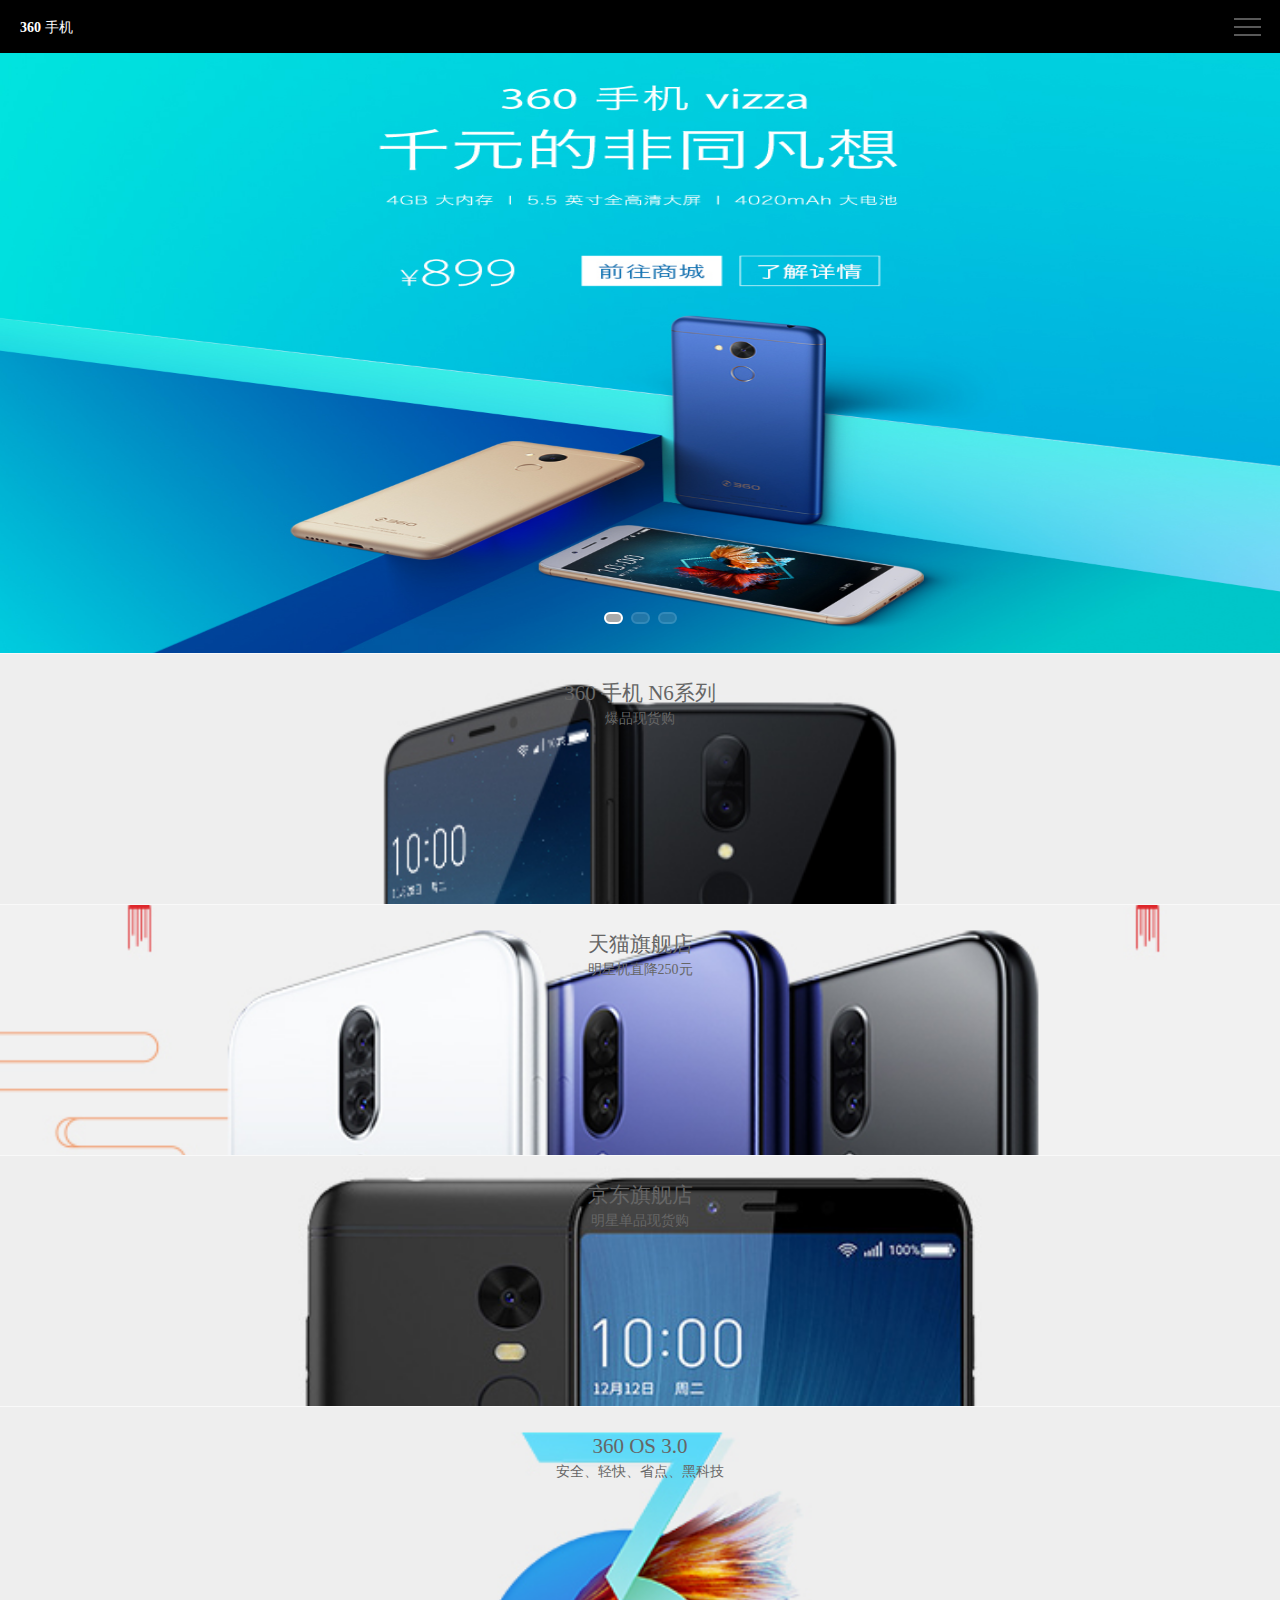
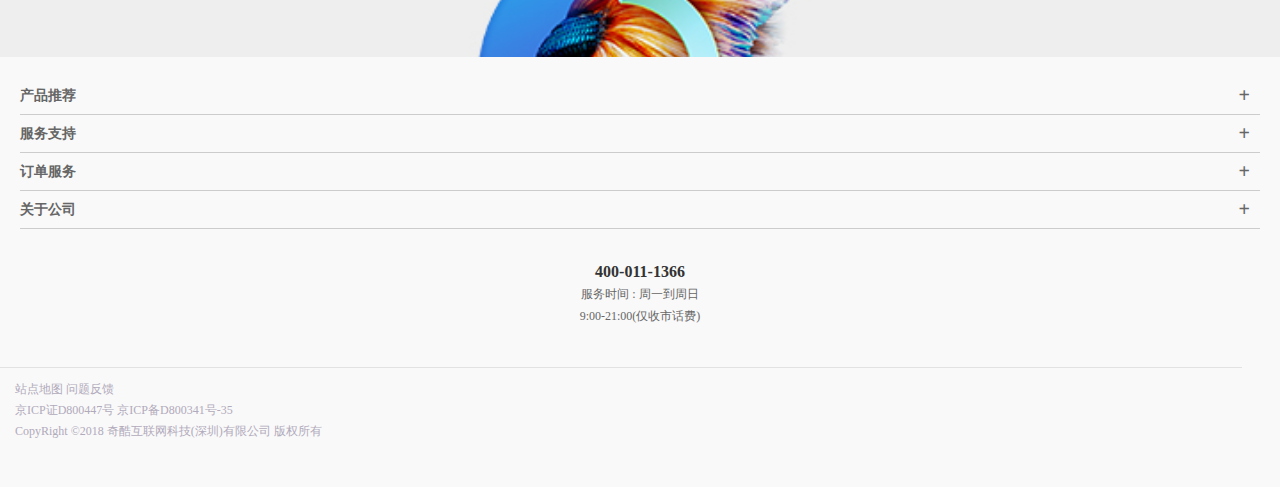
<file: index.html>
<!DOCTYPE html>
<html>
	<head>
		<meta charset="utf-8" />
		<meta name='viewport' content='width=device-width'>
		<title></title>
		<link rel="stylesheet" href="css/index.css" />
		<link rel="stylesheet" href="http://at.alicdn.com/t/font_599132_ae5kn5kn22y5jyvi.css" />
		<link rel="stylesheet" href="swiper/swiper-4.1.6.min.css">
  		<script src='swiper/swiper-4.1.6.min.js'></script>
		<script src="js/rem.js"></script>
	</head>
	<body>
		<!--header start-->
		<header class='clearfix'>
			<div class="h-left clearfix">
				<i class='iconfont icon-msnui-360'></i>
				<span>360</span>手机
			</div>
			<div class="h-right">
				<span></span>
				<span></span>
				<span></span>
			</div>
		</header>
		<!--header start-->
		
		<!--middle start-->
		<div class="middle">
			<div class="banner">
				<!--swiper start-->
				<div class="swiper-container">
					<div class="swiper-wrapper">
						<div class="swiper-slide">
							<img src="img/vz1150.jpg" alt="">
						</div>
						<div class="swiper-slide">
							<img src="img/n6lite1150.jpg" alt="">
						</div>
						<div class="swiper-slide">
							<img src="img/n6pro1150.jpg" alt="">
						</div>
					</div>
					<!-- 如果需要分页器 -->
					<div class="swiper-pagination"></div>					
					<!-- 如果需要导航按钮 -->
					<!--<div class="swiper-button-prev"></div>
					<div class="swiper-button-next"></div>-->
					
					<!-- 如果需要滚动条 -->
					<!-- <div class="swiper-scrollbar"></div> -->
				</div>
				<!--swiper end-->
			</div>
			<ul class="img-list">
				<li>
					<h2>360 手机 N6系列</h2>
					<p>爆品现货购</p>
				</li>
				<li>
					<h2>天猫旗舰店</h2>
					<p>明星机直降250元</p>
				</li>
				<li>
					<h2>京东旗舰店</h2>
					<p>明星单品现货购</p>
				</li>
				<li>
					<h2>360 OS 3.0</h2>
					<p>安全、轻快、省点、黑科技</p>
				</li>
			</ul>
			<ul class="m-menu">
				<li>产品推荐</li>
				<li>服务支持</li>
				<li>订单服务</li>
				<li>关于公司</li>
			</ul>
			<div class="m-serve">
				<p>400-011-1366</p>
				<p>服务时间 : 周一到周日</p>
				<p>9:00-21:00(仅收市话费)</p>			
			</div>		
		</div>
		<!--middle end-->
		
		<!--footer start-->
		<footer>
			<p>站点地图  问题反馈</p>
			<p>京ICP证D800447号  京ICP备D800341号-35</p>
			<p>CopyRight &copy;2018 奇酷互联网科技(深圳)有限公司 版权所有</p>	
			<div class='f-icon'>
				<i class='iconfont icon-logo-wechat'></i>
				<i class='iconfont icon-weibo-copy'></i>
				<i class='iconfont icon-yunfuwupingtai'></i>
				<i class='iconfont icon-fenxiang1'></i>
			</div>
		</footer>
		<!--footer start-->
		
		<script>
		//swiper 参数设置
		var mySwiper = new Swiper ('.swiper-container', {
	    direction: 'horizontal',
	    loop: true,
	    autoplayDisableOnInteraction : true,
		speed:300,
		autoplay : {
	    delay:3000,
	    
		},
	    // 如果需要分页器
	    pagination: {
	      el: '.swiper-pagination',
	    }, 
	    // 如果需要前进后退按钮
//	    navigation: {
//	      nextEl: '.swiper-button-next',
//	      prevEl: '.swiper-button-prev',
//	    },
	    
	    // 如果需要滚动条
	    //scrollbar: {
	    //  el: '.swiper-scrollbar',
	    //},
	  })        
	  </script>
	</body>
</html>
</file>
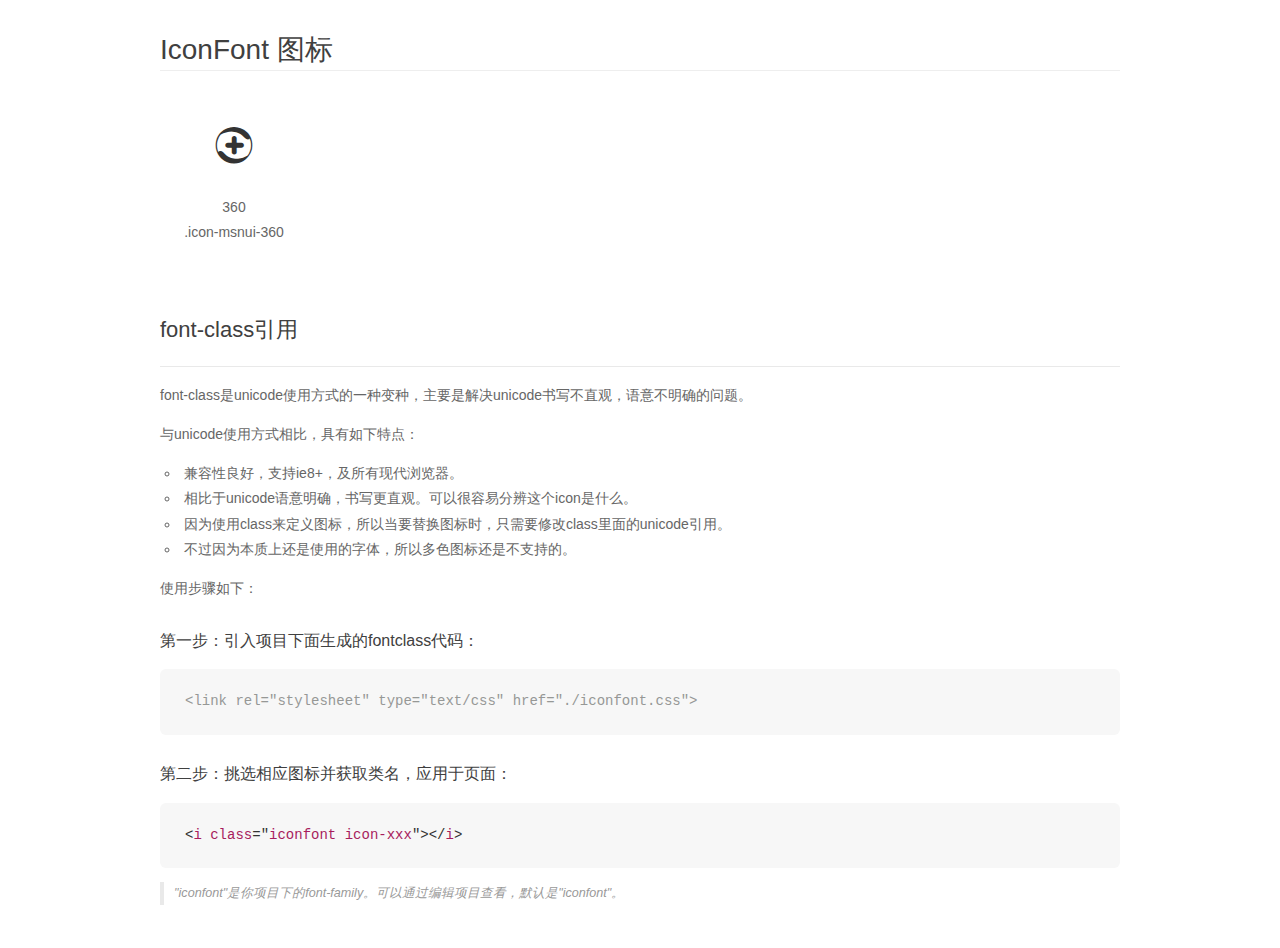
<file: iconfont/demo_fontclass.html>
<!DOCTYPE html>
<html>
<head>
    <meta charset="utf-8"/>
    <title>IconFont</title>
    <link rel="stylesheet" href="demo.css">
    <link rel="stylesheet" href="iconfont.css">
</head>
<body>
    <div class="main markdown">
        <h1>IconFont 图标</h1>
        <ul class="icon_lists clear">
            
                <li>
                <i class="icon iconfont icon-msnui-360"></i>
                    <div class="name">360</div>
                    <div class="fontclass">.icon-msnui-360</div>
                </li>
            
        </ul>

        <h2 id="font-class-">font-class引用</h2>
        <hr>

        <p>font-class是unicode使用方式的一种变种，主要是解决unicode书写不直观，语意不明确的问题。</p>
        <p>与unicode使用方式相比，具有如下特点：</p>
        <ul>
        <li>兼容性良好，支持ie8+，及所有现代浏览器。</li>
        <li>相比于unicode语意明确，书写更直观。可以很容易分辨这个icon是什么。</li>
        <li>因为使用class来定义图标，所以当要替换图标时，只需要修改class里面的unicode引用。</li>
        <li>不过因为本质上还是使用的字体，所以多色图标还是不支持的。</li>
        </ul>
        <p>使用步骤如下：</p>
        <h3 id="-fontclass-">第一步：引入项目下面生成的fontclass代码：</h3>


        <pre><code class="lang-js hljs javascript"><span class="hljs-comment">&lt;link rel="stylesheet" type="text/css" href="./iconfont.css"&gt;</span></code></pre>
        <h3 id="-">第二步：挑选相应图标并获取类名，应用于页面：</h3>
        <pre><code class="lang-css hljs">&lt;<span class="hljs-selector-tag">i</span> <span class="hljs-selector-tag">class</span>="<span class="hljs-selector-tag">iconfont</span> <span class="hljs-selector-tag">icon-xxx</span>"&gt;&lt;/<span class="hljs-selector-tag">i</span>&gt;</code></pre>
        <blockquote>
        <p>"iconfont"是你项目下的font-family。可以通过编辑项目查看，默认是"iconfont"。</p>
        </blockquote>
    </div>
</body>
</html>
</file>
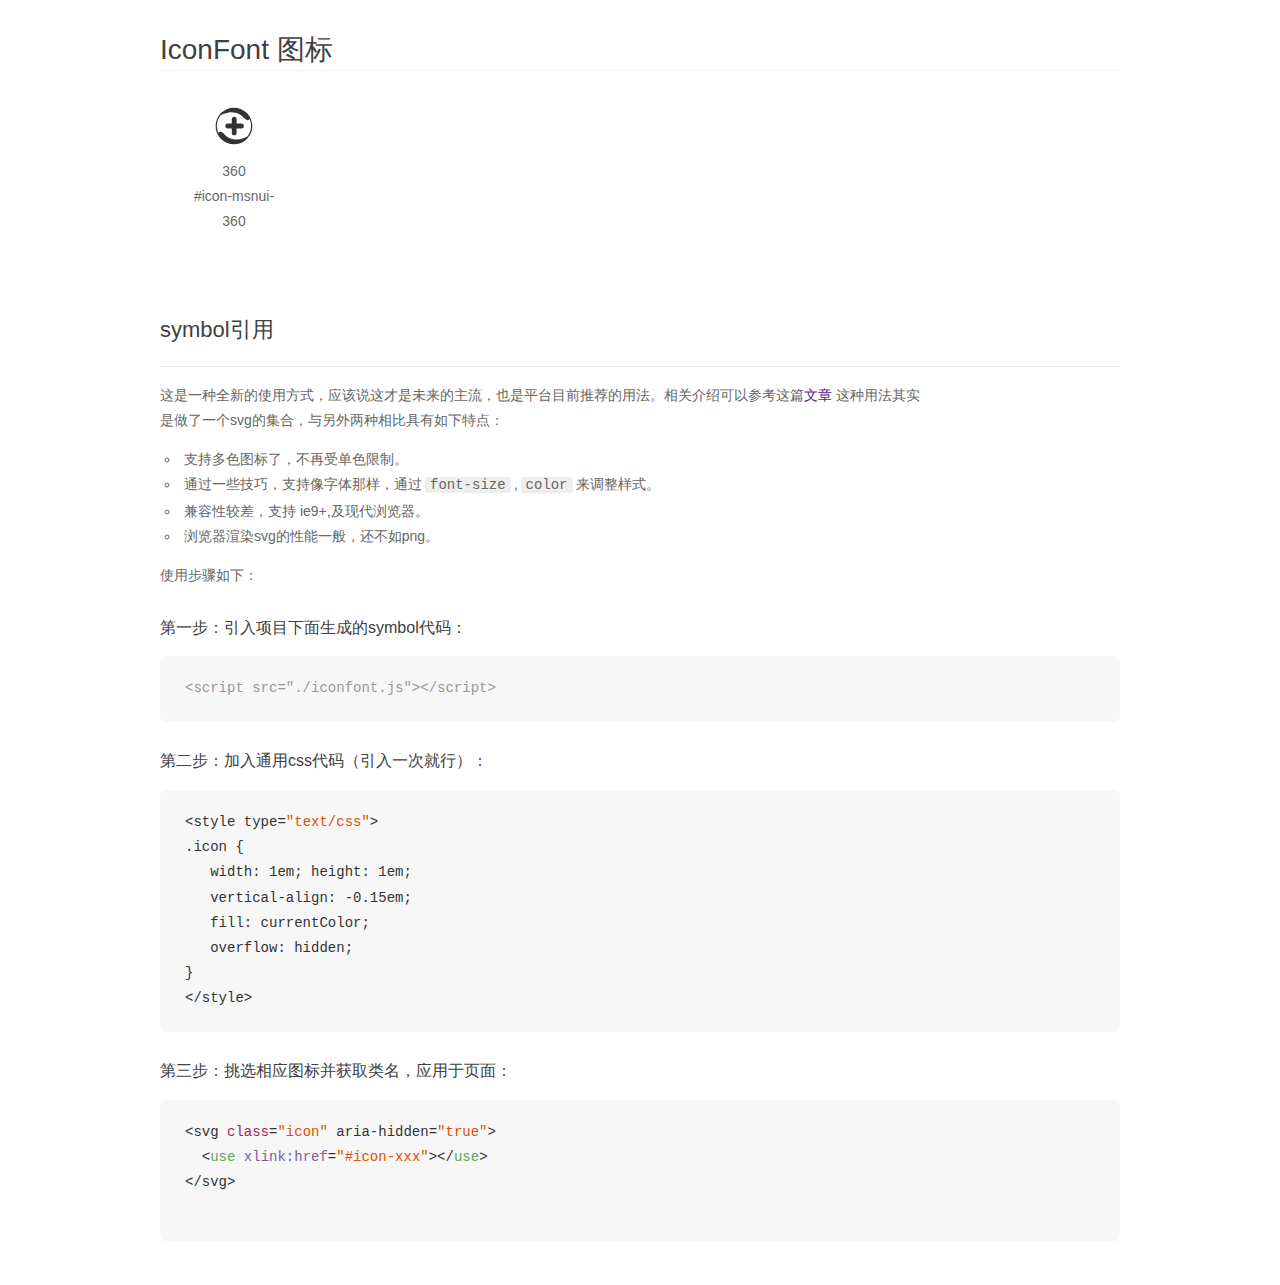
<file: iconfont/demo_symbol.html>
<!DOCTYPE html>
<html>
<head>
    <meta charset="utf-8"/>
    <title>IconFont</title>
    <link rel="stylesheet" href="demo.css">
    <script src="iconfont.js"></script>

    <style type="text/css">
        .icon {
          /* 通过设置 font-size 来改变图标大小 */
          width: 1em; height: 1em;
          /* 图标和文字相邻时，垂直对齐 */
          vertical-align: -0.15em;
          /* 通过设置 color 来改变 SVG 的颜色/fill */
          fill: currentColor;
          /* path 和 stroke 溢出 viewBox 部分在 IE 下会显示
             normalize.css 中也包含这行 */
          overflow: hidden;
        }

    </style>
</head>
<body>
    <div class="main markdown">
        <h1>IconFont 图标</h1>
        <ul class="icon_lists clear">
            
                <li>
                    <svg class="icon" aria-hidden="true">
                        <use xlink:href="#icon-msnui-360"></use>
                    </svg>
                    <div class="name">360</div>
                    <div class="fontclass">#icon-msnui-360</div>
                </li>
            
        </ul>


        <h2 id="symbol-">symbol引用</h2>
        <hr>

        <p>这是一种全新的使用方式，应该说这才是未来的主流，也是平台目前推荐的用法。相关介绍可以参考这篇<a href="">文章</a>
        这种用法其实是做了一个svg的集合，与另外两种相比具有如下特点：</p>
        <ul>
          <li>支持多色图标了，不再受单色限制。</li>
          <li>通过一些技巧，支持像字体那样，通过<code>font-size</code>,<code>color</code>来调整样式。</li>
          <li>兼容性较差，支持 ie9+,及现代浏览器。</li>
          <li>浏览器渲染svg的性能一般，还不如png。</li>
        </ul>
        <p>使用步骤如下：</p>
        <h3 id="-symbol-">第一步：引入项目下面生成的symbol代码：</h3>
        <pre><code class="lang-js hljs javascript"><span class="hljs-comment">&lt;script src="./iconfont.js"&gt;&lt;/script&gt;</span></code></pre>
        <h3 id="-css-">第二步：加入通用css代码（引入一次就行）：</h3>
        <pre><code class="lang-js hljs javascript">&lt;style type=<span class="hljs-string">"text/css"</span>&gt;
.icon {
   width: <span class="hljs-number">1</span>em; height: <span class="hljs-number">1</span>em;
   vertical-align: <span class="hljs-number">-0.15</span>em;
   fill: currentColor;
   overflow: hidden;
}
&lt;<span class="hljs-regexp">/style&gt;</span></code></pre>
        <h3 id="-">第三步：挑选相应图标并获取类名，应用于页面：</h3>
        <pre><code class="lang-js hljs javascript">&lt;svg <span class="hljs-class"><span class="hljs-keyword">class</span></span>=<span class="hljs-string">"icon"</span> aria-hidden=<span class="hljs-string">"true"</span>&gt;<span class="xml"><span class="hljs-tag">
  &lt;<span class="hljs-name">use</span> <span class="hljs-attr">xlink:href</span>=<span class="hljs-string">"#icon-xxx"</span>&gt;</span><span class="hljs-tag">&lt;/<span class="hljs-name">use</span>&gt;</span>
</span>&lt;<span class="hljs-regexp">/svg&gt;
        </span></code></pre>
    </div>
</body>
</html>
</file>
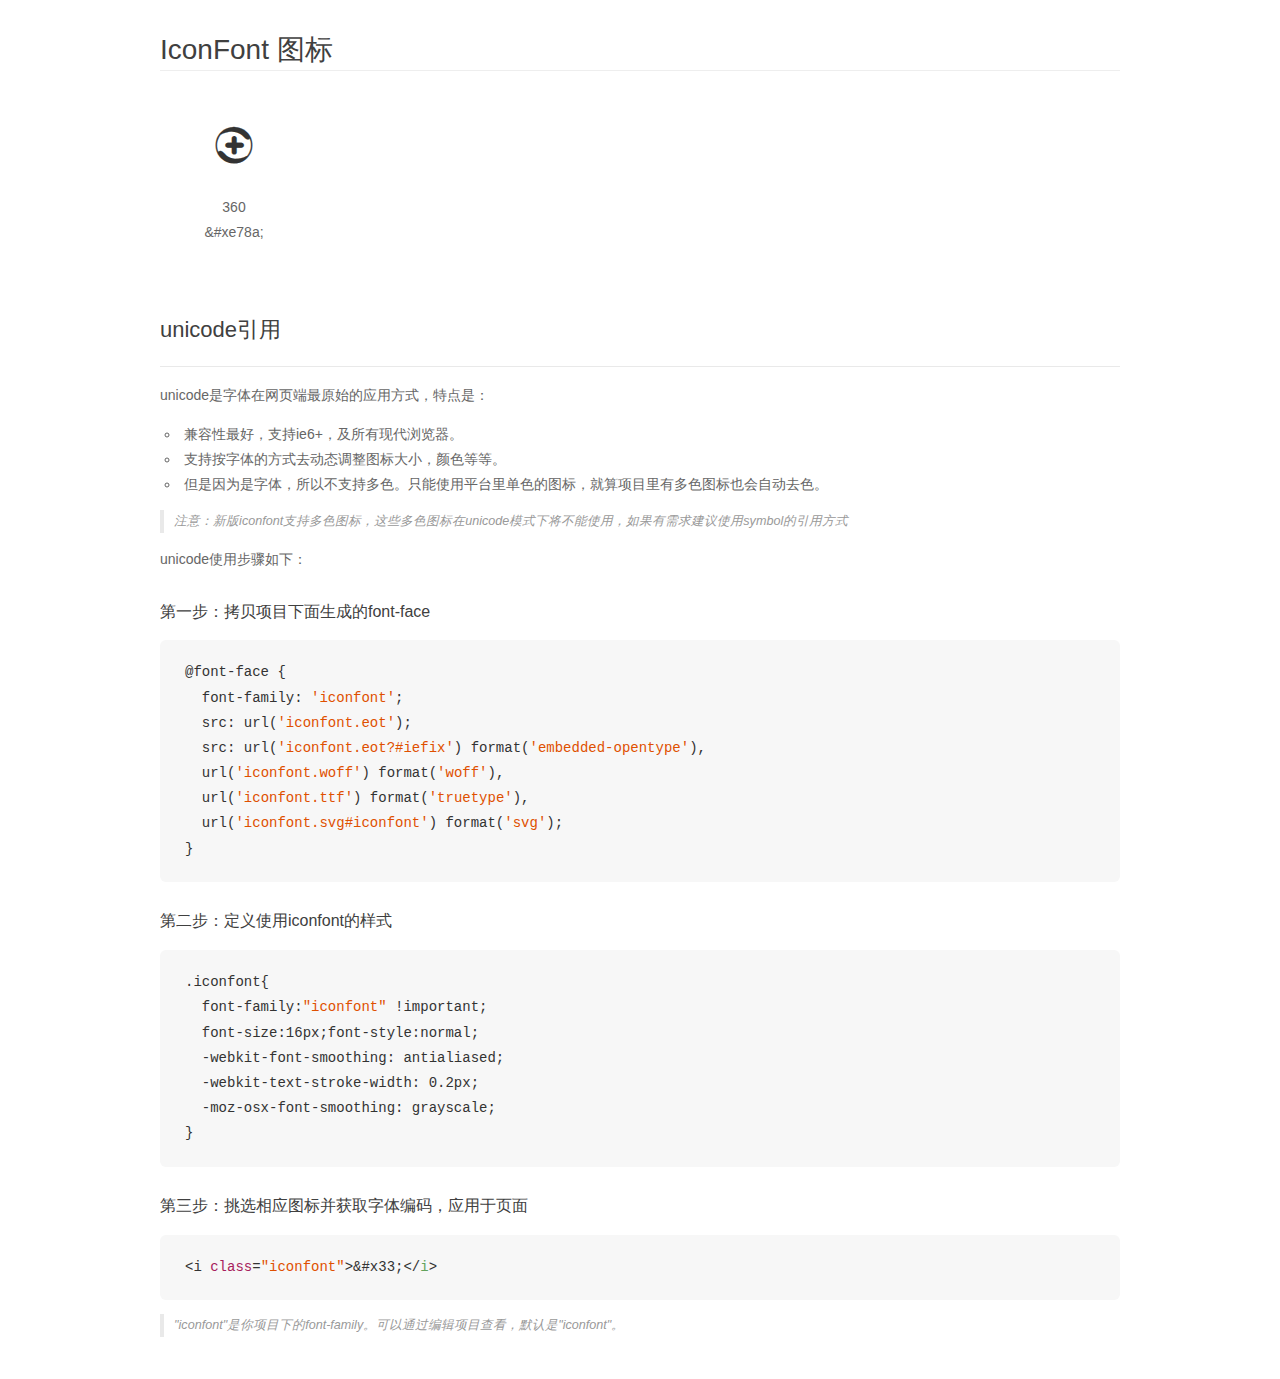
<file: iconfont/demo_unicode.html>
<!DOCTYPE html>
<html>
<head>
    <meta charset="utf-8"/>
    <title>IconFont</title>
    <link rel="stylesheet" href="demo.css">

    <style type="text/css">

        @font-face {font-family: "iconfont";
          src: url('iconfont.eot'); /* IE9*/
          src: url('iconfont.eot#iefix') format('embedded-opentype'), /* IE6-IE8 */
          url('iconfont.woff') format('woff'), /* chrome, firefox */
          url('iconfont.ttf') format('truetype'), /* chrome, firefox, opera, Safari, Android, iOS 4.2+*/
          url('iconfont.svg#iconfont') format('svg'); /* iOS 4.1- */
        }

        .iconfont {
          font-family:"iconfont" !important;
          font-size:16px;
          font-style:normal;
          -webkit-font-smoothing: antialiased;
          -webkit-text-stroke-width: 0.2px;
          -moz-osx-font-smoothing: grayscale;
        }

    </style>
</head>
<body>
    <div class="main markdown">
        <h1>IconFont 图标</h1>
        <ul class="icon_lists clear">
            
                <li>
                <i class="icon iconfont">&#xe78a;</i>
                    <div class="name">360</div>
                    <div class="code">&amp;#xe78a;</div>
                </li>
            
        </ul>
        <h2 id="unicode-">unicode引用</h2>
        <hr>

        <p>unicode是字体在网页端最原始的应用方式，特点是：</p>
        <ul>
        <li>兼容性最好，支持ie6+，及所有现代浏览器。</li>
        <li>支持按字体的方式去动态调整图标大小，颜色等等。</li>
        <li>但是因为是字体，所以不支持多色。只能使用平台里单色的图标，就算项目里有多色图标也会自动去色。</li>
        </ul>
        <blockquote>
        <p>注意：新版iconfont支持多色图标，这些多色图标在unicode模式下将不能使用，如果有需求建议使用symbol的引用方式</p>
        </blockquote>
        <p>unicode使用步骤如下：</p>
        <h3 id="-font-face">第一步：拷贝项目下面生成的font-face</h3>
        <pre><code class="lang-js hljs javascript">@font-face {
  font-family: <span class="hljs-string">'iconfont'</span>;
  src: url(<span class="hljs-string">'iconfont.eot'</span>);
  src: url(<span class="hljs-string">'iconfont.eot?#iefix'</span>) format(<span class="hljs-string">'embedded-opentype'</span>),
  url(<span class="hljs-string">'iconfont.woff'</span>) format(<span class="hljs-string">'woff'</span>),
  url(<span class="hljs-string">'iconfont.ttf'</span>) format(<span class="hljs-string">'truetype'</span>),
  url(<span class="hljs-string">'iconfont.svg#iconfont'</span>) format(<span class="hljs-string">'svg'</span>);
}
</code></pre>
        <h3 id="-iconfont-">第二步：定义使用iconfont的样式</h3>
        <pre><code class="lang-js hljs javascript">.iconfont{
  font-family:<span class="hljs-string">"iconfont"</span> !important;
  font-size:<span class="hljs-number">16</span>px;font-style:normal;
  -webkit-font-smoothing: antialiased;
  -webkit-text-stroke-width: <span class="hljs-number">0.2</span>px;
  -moz-osx-font-smoothing: grayscale;
}
</code></pre>
        <h3 id="-">第三步：挑选相应图标并获取字体编码，应用于页面</h3>
        <pre><code class="lang-js hljs javascript">&lt;i <span class="hljs-class"><span class="hljs-keyword">class</span></span>=<span class="hljs-string">"iconfont"</span>&gt;&amp;#x33;<span class="xml"><span class="hljs-tag">&lt;/<span class="hljs-name">i</span>&gt;</span></span></code></pre>

        <blockquote>
        <p>"iconfont"是你项目下的font-family。可以通过编辑项目查看，默认是"iconfont"。</p>
        </blockquote>
    </div>


</body>
</html>
</file>
<file: css/index.css>
*{
	margin:0;
	padding:0;
}
body{
	background-color: #f9f9f9;
}
	
ul{
	list-style: none;
}
.clearfix:after{
	content:'';
	display:block;
	clear:both;
}
/*header start*/
header{
	width: 100%;
	height:.53rem;
	background-color: #000;
	overflow:hidden;
}
header .h-left{
	float: left;
	width:1.25rem;
	height: .32rem;
	line-height: 0.32rem;
	margin:.12rem 0 0 .2rem;
	font-size: 0.14rem;
	color:#fff;
}
header .h-left i{
	float: left;
	margin-right: 0.07rem;
	font-size: 0.3rem;
	color:#fff;
}
header .h-left span{
	font-weight: bold;
	margin-right: 0.04rem;
}
header .h-right{
	float: right;
	width: .27rem;
	margin:.12rem .19rem 0 0 ;
}
header .h-right span{
	display: block;
	width: .27rem;
	height: 0.02rem;
	margin:6px 0;
	background-color: #595959;
}
/*header end*/

/*swiper start*/
.banner{
	width: 100%;
}
.swiper-container{
	height: 6rem;
}
.swiper-slide img{
	width: 100%;
	height: 100%;
}
.banner .swiper-container .swiper-pagination{
	position: absolute;
	bottom:.2rem;
	height: 1rem;
}
.banner .swiper-container .swiper-pagination span{
	width: .15rem;
	border:2px solid #fff;
	border-radius:.08rem;
	background-color: #aaa;
}
/*swiper end*/

/*middle start*/
.middle .img-list{
	width: 100%;
}
.middle .img-list li{
	height: 2.5rem;
	margin-top: 1px;
	font-size: .14rem;
	overflow: hidden;
}
.middle .img-list li:nth-child(1){
	background: url('../img/promo_n6p_meeting.jpg') no-repeat center/cover;
}
.middle .img-list li:nth-child(2){
	background: url('../img/tmall720_400.jpg') no-repeat center/cover;
}
.middle .img-list li:nth-child(3){
	background: url('../img/jd720_400.jpg') no-repeat center/cover;
}
.middle .img-list li:nth-child(4){
	background: url('../img/promo_360os.jpg') no-repeat center/cover;
}
.middle .img-list li h2{
	font-weight: normal;
	margin-top: .27rem;
}
.middle .img-list li h2,.middle .img-list li p{
	text-align: center;
	color:#666;
	line-height: .25rem;
}
.middle .m-menu{
	width: 100%;
	padding-top: .2rem;
}
.middle .m-menu li{
	position: relative;
	height: .37rem;
	margin:0 .2rem;
	line-height: .37rem;
	border-bottom:1px solid #ccc;
	font-size: .14rem;
	color:#666;
	font-weight:bold;
}
.middle .m-menu li:after{
	position: absolute;
	right:.1rem;
	top:.0rem;
	content:'+';
	font-size: .2rem;
}
.middle .m-serve{
	width: 100%;
	padding:.06rem 0 .4rem 0;
	text-align:center;
	overflow: hidden;	
}
.middle .m-serve p{
	font-size: .12rem;
	line-height: .22rem;
	color:#666;
}
.middle .m-serve p:nth-child(1){
	font-weight: bold;
	font-size: .16rem;
	color:#333;
	margin-top: .26rem;
}
/*middle end*/

/*footer start*/
footer{
	width: 97%;
	
	border-top:1px solid #e2e2e2;
}
footer p{
	padding:0.02rem 0.15rem;
	font-size: 0.12rem;
	color:#b1aabb;
}
footer p:nth-child(1){
	padding-top: .13rem;
}
footer .f-icon{
	width: 100%;
	
}
footer .f-icon i{
	float: left;
	font-size: .35rem;
	color:#aaa;
	margin:.15rem 0 .3rem .15rem;
}
/*footer end*/
</file>
<file: iconfont/iconfont.css>
@font-face {font-family: "iconfont";
  src: url('iconfont.eot?t=1521602154074'); /* IE9*/
  src: url('iconfont.eot?t=1521602154074#iefix') format('embedded-opentype'), /* IE6-IE8 */
  url('[data-uri]') format('woff'),
  url('iconfont.ttf?t=1521602154074') format('truetype'), /* chrome, firefox, opera, Safari, Android, iOS 4.2+*/
  url('iconfont.svg?t=1521602154074#iconfont') format('svg'); /* iOS 4.1- */
}

.iconfont {
  font-family:"iconfont" !important;
  font-size:16px;
  font-style:normal;
  -webkit-font-smoothing: antialiased;
  -moz-osx-font-smoothing: grayscale;
}

.icon-msnui-360:before { content: "\e78a"; }
</file>
<file: iconfont/demo.css>
*{margin: 0;padding: 0;list-style: none;}
/*
KISSY CSS Reset
理念：1. reset 的目的不是清除浏览器的默认样式，这仅是部分工作。清除和重置是紧密不可分的。
2. reset 的目的不是让默认样式在所有浏览器下一致，而是减少默认样式有可能带来的问题。
3. reset 期望提供一套普适通用的基础样式。但没有银弹，推荐根据具体需求，裁剪和修改后再使用。
特色：1. 适应中文；2. 基于最新主流浏览器。
维护：玉伯<lifesinger@gmail.com>, 正淳<ragecarrier@gmail.com>
 */

/** 清除内外边距 **/
body, h1, h2, h3, h4, h5, h6, hr, p, blockquote, /* structural elements 结构元素 */
dl, dt, dd, ul, ol, li, /* list elements 列表元素 */
pre, /* text formatting elements 文本格式元素 */
form, fieldset, legend, button, input, textarea, /* form elements 表单元素 */
th, td /* table elements 表格元素 */ {
  margin: 0;
  padding: 0;
}

/** 设置默认字体 **/
body,
button, input, select, textarea /* for ie */ {
  font: 12px/1.5 tahoma, arial, \5b8b\4f53, sans-serif;
}
h1, h2, h3, h4, h5, h6 { font-size: 100%; }
address, cite, dfn, em, var { font-style: normal; } /* 将斜体扶正 */
code, kbd, pre, samp { font-family: courier new, courier, monospace; } /* 统一等宽字体 */
small { font-size: 12px; } /* 小于 12px 的中文很难阅读，让 small 正常化 */

/** 重置列表元素 **/
ul, ol { list-style: none; }

/** 重置文本格式元素 **/
a { text-decoration: none; }
a:hover { text-decoration: underline; }


/** 重置表单元素 **/
legend { color: #000; } /* for ie6 */
fieldset, img { border: 0; } /* img 搭车：让链接里的 img 无边框 */
button, input, select, textarea { font-size: 100%; } /* 使得表单元素在 ie 下能继承字体大小 */
/* 注：optgroup 无法扶正 */

/** 重置表格元素 **/
table { border-collapse: collapse; border-spacing: 0; }

/* 清除浮动 */
.ks-clear:after, .clear:after {
  content: '\20';
  display: block;
  height: 0;
  clear: both;
}
.ks-clear, .clear {
  *zoom: 1;
}

.main {
  padding: 30px 100px;
width: 960px;
margin: 0 auto;
}
.main h1{font-size:36px; color:#333; text-align:left;margin-bottom:30px; border-bottom: 1px solid #eee;}

.helps{margin-top:40px;}
.helps pre{
  padding:20px;
  margin:10px 0;
  border:solid 1px #e7e1cd;
  background-color: #fffdef;
  overflow: auto;
}

.icon_lists{
  width: 100% !important;

}

.icon_lists li{
  float:left;
  width: 100px;
  height:180px;
  text-align: center;
  list-style: none !important;
}
.icon_lists .icon{
  font-size: 42px;
  line-height: 100px;
  margin: 10px 0;
  color:#333;
  -webkit-transition: font-size 0.25s ease-out 0s;
  -moz-transition: font-size 0.25s ease-out 0s;
  transition: font-size 0.25s ease-out 0s;

}
.icon_lists .icon:hover{
  font-size: 100px;
}



.markdown {
  color: #666;
  font-size: 14px;
  line-height: 1.8;
}

.highlight {
  line-height: 1.5;
}

.markdown img {
  vertical-align: middle;
  max-width: 100%;
}

.markdown h1 {
  color: #404040;
  font-weight: 500;
  line-height: 40px;
  margin-bottom: 24px;
}

.markdown h2,
.markdown h3,
.markdown h4,
.markdown h5,
.markdown h6 {
  color: #404040;
  margin: 1.6em 0 0.6em 0;
  font-weight: 500;
  clear: both;
}

.markdown h1 {
  font-size: 28px;
}

.markdown h2 {
  font-size: 22px;
}

.markdown h3 {
  font-size: 16px;
}

.markdown h4 {
  font-size: 14px;
}

.markdown h5 {
  font-size: 12px;
}

.markdown h6 {
  font-size: 12px;
}

.markdown hr {
  height: 1px;
  border: 0;
  background: #e9e9e9;
  margin: 16px 0;
  clear: both;
}

.markdown p,
.markdown pre {
  margin: 1em 0;
}

.markdown > p,
.markdown > blockquote,
.markdown > .highlight,
.markdown > ol,
.markdown > ul {
  width: 80%;
}

.markdown ul > li {
  list-style: circle;
}

.markdown > ul li,
.markdown blockquote ul > li {
  margin-left: 20px;
  padding-left: 4px;
}

.markdown > ul li p,
.markdown > ol li p {
  margin: 0.6em 0;
}

.markdown ol > li {
  list-style: decimal;
}

.markdown > ol li,
.markdown blockquote ol > li {
  margin-left: 20px;
  padding-left: 4px;
}

.markdown code {
  margin: 0 3px;
  padding: 0 5px;
  background: #eee;
  border-radius: 3px;
}

.markdown pre {
  border-radius: 6px;
  background: #f7f7f7;
  padding: 20px;
}

.markdown pre code {
  border: none;
  background: #f7f7f7;
  margin: 0;
}

.markdown strong,
.markdown b {
  font-weight: 600;
}

.markdown > table {
  border-collapse: collapse;
  border-spacing: 0px;
  empty-cells: show;
  border: 1px solid #e9e9e9;
  width: 95%;
  margin-bottom: 24px;
}

.markdown > table th {
  white-space: nowrap;
  color: #333;
  font-weight: 600;

}

.markdown > table th,
.markdown > table td {
  border: 1px solid #e9e9e9;
  padding: 8px 16px;
  text-align: left;
}

.markdown > table th {
  background: #F7F7F7;
}

.markdown blockquote {
  font-size: 90%;
  color: #999;
  border-left: 4px solid #e9e9e9;
  padding-left: 0.8em;
  margin: 1em 0;
  font-style: italic;
}

.markdown blockquote p {
  margin: 0;
}

.markdown .anchor {
  opacity: 0;
  transition: opacity 0.3s ease;
  margin-left: 8px;
}

.markdown .waiting {
  color: #ccc;
}

.markdown h1:hover .anchor,
.markdown h2:hover .anchor,
.markdown h3:hover .anchor,
.markdown h4:hover .anchor,
.markdown h5:hover .anchor,
.markdown h6:hover .anchor {
  opacity: 1;
  display: inline-block;
}

.markdown > br,
.markdown > p > br {
  clear: both;
}


.hljs {
  display: block;
  background: white;
  padding: 0.5em;
  color: #333333;
  overflow-x: auto;
}

.hljs-comment,
.hljs-meta {
  color: #969896;
}

.hljs-string,
.hljs-variable,
.hljs-template-variable,
.hljs-strong,
.hljs-emphasis,
.hljs-quote {
  color: #df5000;
}

.hljs-keyword,
.hljs-selector-tag,
.hljs-type {
  color: #a71d5d;
}

.hljs-literal,
.hljs-symbol,
.hljs-bullet,
.hljs-attribute {
  color: #0086b3;
}

.hljs-section,
.hljs-name {
  color: #63a35c;
}

.hljs-tag {
  color: #333333;
}

.hljs-title,
.hljs-attr,
.hljs-selector-id,
.hljs-selector-class,
.hljs-selector-attr,
.hljs-selector-pseudo {
  color: #795da3;
}

.hljs-addition {
  color: #55a532;
  background-color: #eaffea;
}

.hljs-deletion {
  color: #bd2c00;
  background-color: #ffecec;
}

.hljs-link {
  text-decoration: underline;
}

pre{
  background: #fff;
}
</file>
